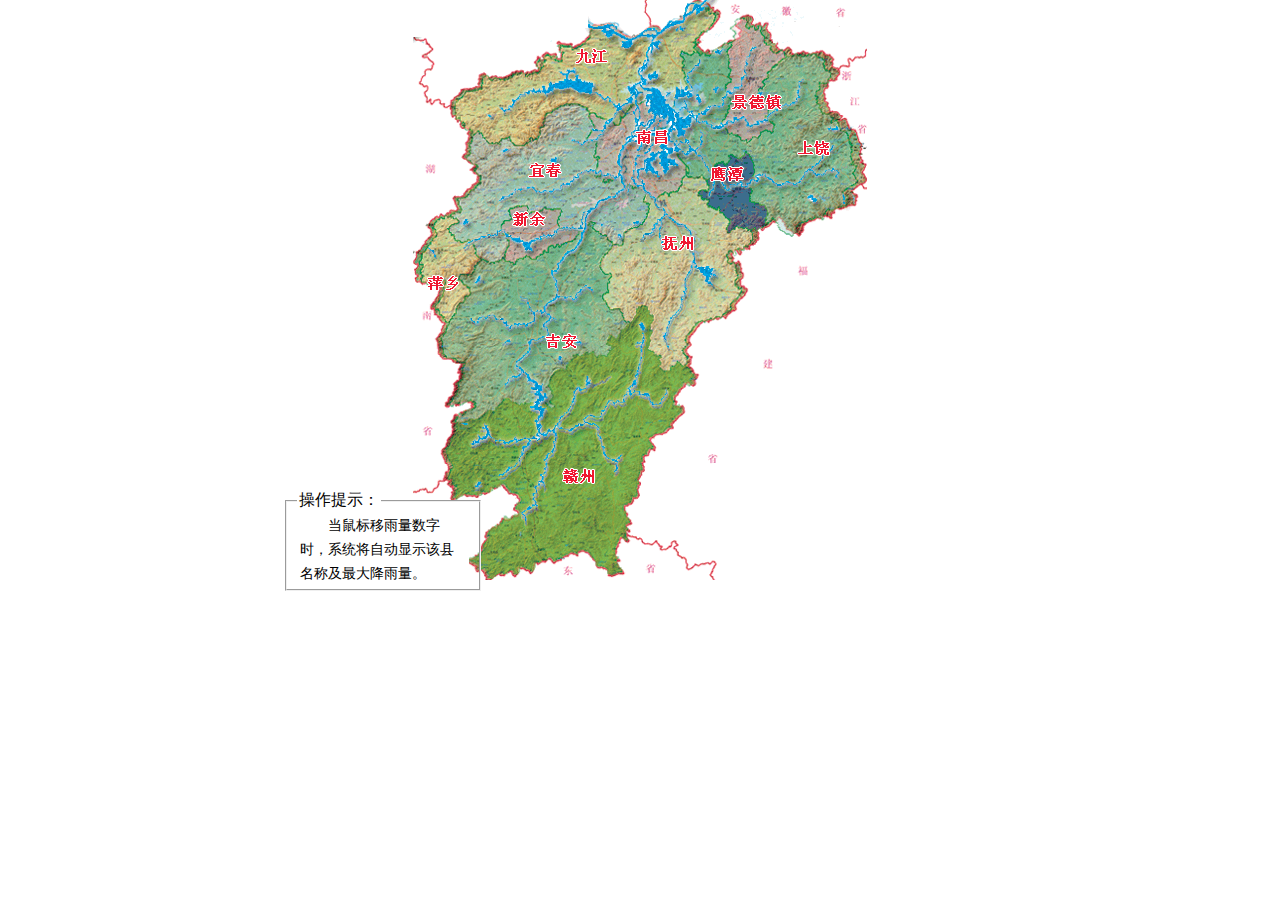
<file: src/main/webapp/PDAService/rain_map.html>
﻿<html>
<head>
    <meta http-equiv="Content-Type" content="text/html; charset=utf-8">
    <title>最新雨情示意图</title>
    <link href="styles/default/map.css" rel="stylesheet" type="text/css">
    <link href="styles/default/list.css" rel="stylesheet" type="text/css">
    <style>
        body{
            min-width: 920px;
            min-height: 768px;
            overflow: auto;
        }
    </style>
    <script type="text/javascript" src="scripts/template-native.js"></script>
    <script type="text/javascript" src="scripts/jquery.min.js"></script>
    <script type="text/javascript" src="scripts/rainPos.js"></script>
    <script type="text/javascript">
        var countRainList;
        var maxRainList;
        var cachedList;
        $(function () {
            ajaxHandler();
        })
        setInterval("ajaxHandler()", 300000);

        function ajaxHandler() {
            $('#tm').css('display', 'none');
            $('#warnDiv').css('display', 'none');
            $('#rainTable').css('display', 'none');
            $.ajax({
                type: "GET",
                url: "http://111.75.205.67:7080/syq/rain/rainquery",
                data: {hour: $("input:radio:checked").val()},
                success: function (response) {
                    if (response['status'] === 1) {
                        $('#tm').css('display', '');
                        $('#warnDiv').css('display', '');
                        $('#rainTable').css('display', 'table');

                        var data = response['data'];
                        $('#tm').text(data['queryTm'])
                        countRainList = data['countRainList'];
                        maxRainList = data['maxRainList'];
                        var html = template('map-point-template', {
                            list: countRainList
                        });
                        $('#warnDiv').html(html);

                        html = template('rain-table-template', {
                            maxRainList: maxRainList
                        });
                        $('#rainTable').html(html);

                        cachedList = new Array();
                        for (var i = 0; i < countRainList.length; i++) {
                            if (countRainList[i].maxrain > 0) {
                                cachedList[i] = new listObj(countRainList[i].addvcd, countRainList[i].cnnm, Math.round(countRainList[i].maxrain));
                            }
                        }
                        changePos();
                    }
                },
                error: function () {
                }

            });
        }

        function listObj(sStcdt, sStnm, sDyrn) {
            this.Stcdt = "S" + sStcdt;
            this.Stnm = sStnm;
            this.Dyrn = sDyrn;
        }

        //-----------------------------------------------------------
        //在记录集中查找记录,找到返回值>=0, 否则为-1
        //-----------------------------------------------------------
        function find(findStr) {
            var str = findStr;

            var found = false;
            for (var i = 0; i < cachedList.length; i++) {
                if (cachedList[i].Stcdt == str) {
                    found = true;
                    break;
                }

            }

            if (found) {
                return i;
            }
            else {
                return -1;
            }
        }

        //找到该站点的信息，改变菜单的内容
        function changeMenuContent(sId) {
            //根据area的ID找到该站点的信息
            var iRet = find(sId);
            if (iRet >= 0) {
                var tmpstr = sId.replace("S", "i");
                tempstcd = tmpstr;
                tempsrc = document.getElementById(tmpstr).src;
                document.getElementById(tmpstr).src = 'styles/default/images/map/green.gif'
                //改变菜单的内容
                window.stnm.innerText = cachedList[iRet].Stnm + ' ' + cachedList[iRet].Dyrn + ' 毫米';

                //显示菜单
                var iY = window.event.pageY;
                if (window.event.pageY + 90 > document.body.offsetHeight - 20)
                    iY = iY - 60;
                else
                    iY = iY + 20;
                var iX = window.event.pageX - 72;
                $('#mesgMenu').css('left', iX);
                $('#mesgMenu').css('top', iY);
                $('#mesgMenu').css('zIndex', '10');
                $('#mesgMenu').css('display', '');
                $('#mesgMenu').focus();
            }
            else {
                window.alert("没有找到该站点的信息!");
            }
        }

        function makeMenuHidden() {
            $('#'+tempstcd).attr('src', tempsrc);
            $('#mesgMenu').blur();
            $('#mesgMenu').css('display', 'none');
        }

        function changePos() {
            $('#mapTitle').css('left', document.body.offsetWidth / 2 - 250);
            $('#queryToolbar').css('left', document.body.offsetWidth / 2 + 120);
            $('#queryToolbar').css('display', '');
            $('#tuli').css('left', document.body.offsetWidth / 2 + 150);
            $('#tuli').css('display', '');
            $('#timeDiv').css('left', document.body.offsetWidth / 2 + 150);
            if (maxRainList.length > 0) {
                countyRainValue = maxRainList[0];//无雨则不显示雨量表
                if (countyRainValue.maxrain > 0) {
                    $('#timeDiv').css('display', '');
                }
            }
            for (var i = 0; i < countRainList.length; i++) {
                countyRainValue = countRainList[i];
                if (countyRainValue.maxrain > 0) {
                    try {
                        $('#W' + countyRainValue.addvcd).css('left', (document.body.offsetWidth - 396) / 2 - 50 + parseFloat(mlist[countyRainValue.addvcd].split(",")[0]));
                        $('#W' + countyRainValue.addvcd).css('top', parseFloat(mlist[countyRainValue.addvcd].split(",")[1]) - 4);
                        $('#W' + countyRainValue.addvcd).css('display', '');
                    } catch (e) {
                    }
                }
            }
            $('#construction').css('left', document.body.offsetWidth / 2 - 360);
            $('#construction').css('display', '');
        }
    </script>
</head>
<body style="MARGIN-TOP: 0px;MARGIN-LEFT: 0px;MARGIN-RIGHT: 0px; MARGIN-BOTTOM: 0px">
<center>
    <img border="0" height="580" id="mainMap" src="styles/default/images/map/rainMap.gif"
         useMap="dispRainMap.asp#SystemMap">
    <map NAME="SystemMap">
    </map>
</center>
<div id="warnDiv" style="position: absolute;width: 100%;height: 100%;top:0;">
    <script id="map-point-template" type="text/template">
        <%for(var i = 0; i < list.length; i++){
        var countyRainValue = list[i];
        var isAlarm = false;
        if(countyRainValue.maxrain > 0){%>

        <div onMouseOut="makeMenuHidden()" onMouseOver="changeMenuContent('S<%=countyRainValue.addvcd%>')"
             id=W<%=countyRainValue.addvcd%>
            style="Z-INDEX: 1;WIDTH: 8px; POSITION: absolute; HEIGHT: 8px;Cursor: hand; Display: none">

            <table cellSpacing=0 cellPadding=0 border=0>
                <tr align="left" width="40px">
                    <td width="32">
                        <img id='i<%=countyRainValue.addvcd%>' border="0"
                             src="styles/default/images/map/<%=countyRainValue.maxrain>50 ? 'alarm.gif':'normal.gif' %>">
                    </td>
                </tr>
                <tr align="left">
                    <td>
                        <table cellSpacing=0 cellPadding=0 border=0>
                            <tr align="center">
                                <td class="<%=countyRainValue.maxrain>50 ? 'bodyred' : 'bodymin'%>">
                                    <%=countyRainValue.maxrain%>
                                </td>
                            </tr>
                        </table>
                    </td>
                </tr>
            </table>
        </div>
        <% }}%>
    </script>
</div>
<div id="mesgMenu" style="position:absolute;display:none;width:140px;background-Color:menu; border:0;"
     onMouseOut="makeMenuHidden()" onMouseOver="makeMenuHidden()">
    <table cellSpacing=1 cellPadding=0 bgColor=#FDB771 border=0>
        <tr class="bodytd" bgcolor="#FFFFFF">
            <td width=140 height=24 id="stnm" align=center>
            </td>
        </tr>
    </table>
</div>

<div id="construction" style="position:absolute;left:283px;top:490px;width:200px;height:50px;border:0; font-size:16px ">
    <fieldset style='padding:0 10px;'>
        <legend>操作提示：</legend>
        <table bgcolor="#FFFFFF" height=50>
            <tr>
                <td class="construction">
                    　　当鼠标移雨量数字时，系统将自动显示该县名称及最大降雨量。
                </td>
            </tr>
        </table>
    </fieldset>
</div>

<div id="mapTitle" style="position:absolute;display:none;left:28px;top:2px;width:390px;border:0;">
    <table>
        <tr>
            <td width="380">
                <span style="font-size:24px;font-family: 黑体;">全省实时降雨量监测</span></td>
        </tr>
    </table>
</div>


<div id="timeDiv"
     style="position:absolute;display:none; LEFT: 600px; width:200px; TOP: 280px ;border:0; font-size:16px">
    <!--最大雨量列表-->
    <fieldset style='padding:0 10px;'>
        <legend>雨量前20位站点(毫米)</legend>
        <table width=180 border=0 class=list>
            <tr height=24 valign=middle>
                <td width=35% align=center class="listhead">站名</td>
                <td width=35% align=center class="listhead">所在县</td>
                <td width=30% align=center class="listhead">雨量</td>
            </tr>
        </table>

        <div style="float:left;clear:right;width:180px;height:140px;overflow:auto;">
            <table id="rainTable" width=100% border=0 cellspacing=0 class=list>
                <script id="rain-table-template" type="text/template">
                    <%for(var i = 0 ; i < maxRainList.length; i ++ ){
                    var countyRainValue = maxRainList[i];
                    if(countyRainValue.maxrain > 0){
                    %>
                    <tr>
                        <td color=#ffffff width=40% height=24><font
                                style="font-size: 12px; font-family: Arial;color:#222222;">
                            <%=countyRainValue.stnm%></font></td>
                        <td color=#ffffff align=center width=38><font
                                style="font-size: 12px; font-family: Arial;font-weight:bold;">
                            <%=countyRainValue.cnnm%></font></td>
                        <td color=#ffffff align=center>
                            <font style='font-size: 12px; font-family: Arial;'
                                  color="<%=countyRainValue.maxrain >= 50 ? 'red' : 'blue'%>"><%=countyRainValue.maxrain%></font>
                        </td>
                    </tr>
                    <%}}%>
                </script>
            </table>
        </div>
    </fieldset>
</div>
<div id="tuli" style="position:absolute;display:none;left:580px;top:470px;width:200px;border:0 ">
    <table>
        <td valign="middle">
            <img src="styles/default/images/map/raintuli.gif">
        </td>
    </table>
</div>
<div id="queryToolbar" style="position:absolute;display:none;left:28px;top:206px;width:240px;border:0;">
    <table cellpadding="0" cellspacing="0" width="100%" align="center" border="0">
        <form name="form1" action="rainMap.jsp" method="post">
            <tr>
                <td align="center">
                    <table width="265">
                        <tr class='bodymin'>
                            <td align="center">
                                <label for="rdo_1" style="cursor:hand"><input type="radio" name="hour" value="6"
                                                                              id="rdo_1"
                                                                              onclick='ajaxHandler()'>6</label>
                                <label for="rdo_2" style="cursor:hand"><input type="radio" name="hour" value="12"
                                                                              id="rdo_2"
                                                                              onclick='ajaxHandler()'>12</label>
                            </td>
                        </tr>
                        <tr class='bodymin'>
                            <td align="center">最近
                                <label for="rdo_3" style="cursor:hand"><input type="radio" name="hour" value="24"
                                                                              id="rdo_3" checked
                                                                              onclick='ajaxHandler()'><font color='red'>24</font></label>
                                <label for="rdo_4" style="cursor:hand"><input type="radio" name="hour" value="48"
                                                                              id="rdo_4"
                                                                              onclick='ajaxHandler()'>48</label>
                                小时降雨
                            </td>
                        </tr>
                    </table>
        </form>
    </table>
    <span id="tm" style="font-size:16px; left: 20px;position: relative"></span>
</div>
</body>
</html>
</file>
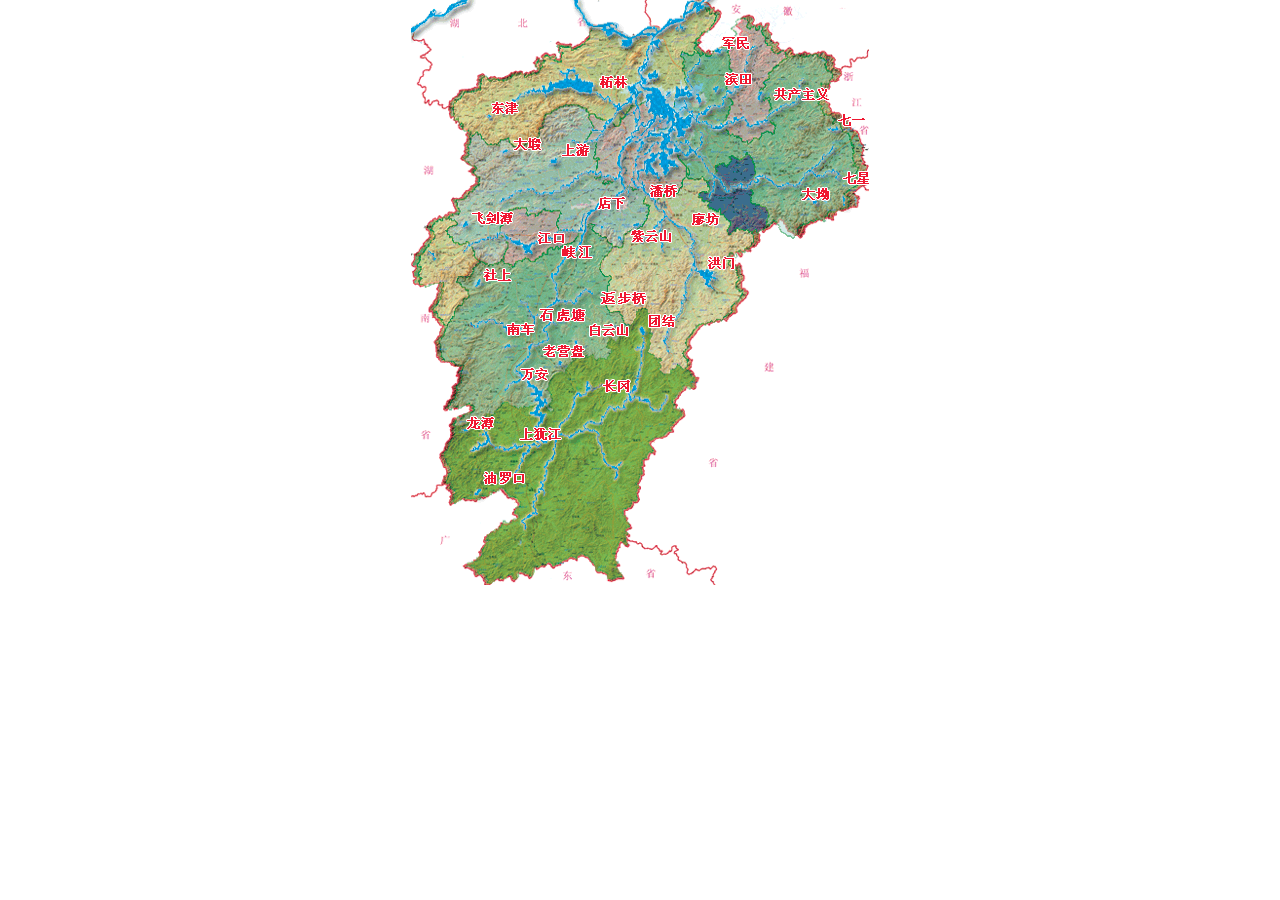
<file: src/main/webapp/PDAService/reservoir_map.html>
﻿<html>
<head>
<meta http-equiv="Content-Type" content="text/html; charset=utf-8">
<link href="styles/default/list.css" rel="stylesheet" type="text/css">
<title>最新水库水情示意图</title>
<style>
	body{background-color:#FFFFFF;margin-top: 0px;margin-left: 0px;margin-right: 0px; margin-bottom: 0px; min-width: 920px;min-height: 768px;overflow: auto;}
	TD{font-size: 14px;}
	TR.headtd{font-size: 14px; color: #ffffff;}
	TR.bodytd{font-size: 14px; color: #000000; font-weight: bold;}
	TD.warn{font-family: "Fixedsys"; font-size: 14px; color: #ff0000;}
	div.warn{font-family: "Fixedsys"; font-size: 14px; color: #ff0000;}
	TD.bodyblack{font-size: 14px; color: #000000; font-weight: bold;}
	TD.bodyhui{font-size: 14px; color: #333333; font-weight: bold;}
	TD.normal{font-family: "Fixedsys"; font-size: 14px; color: #222222;}
	div.normal{font-family: "Fixedsys"; font-size: 14px; color: #222222;}
	.suoming{line-height:24px; font-size: 14px; color: #000000;}
</style>
<script language="javascript" src="scripts/reservoirPos.js"></script>
<script src="scripts/jquery.min.js"></script>
<script src="scripts/template-native.js"></script>
<script language="javascript">

    var dataResult = null;
    var cachedList = null;
    var tempsrc="";//保存样式
    var tempstcd="";//保存站号

	$(function(){
        ajaxHandler();
        setInterval("ajaxHandler()",300000);
	})

    function ajaxHandler() {
        $.ajax({
            type: "GET",
            url: "http://111.75.205.67:7080/syq/reservoirmap/reservoirMapHandler",
            success: function (response) {
                if (response['status'] === 1) {
                    var data = response['data'];
                    dataResult = data;
                    //解析数据结构并生成相应的页面元素
                    parseHtmlModel(data);
                    changePos();
                }
            },
            error: function () {
            }

        });
    }

    function parseHtmlModel(data) {
        //绘制监测点
        var rows = data['rows'], upCodes = data['upCodes'];
        if (rows && rows.length > 0) {
            cachedList = new Array();

            for (var i = 0; i < rows.length; i++) {
                var row = rows[i];
                //cachedList[i] = new listObj(row['stcd'], row['stnm'], row['tm'], row['rz'], row['inq']+ '/'+ row['otq'], row['fsltdz'], row['rwptn']);
cachedList[i] = new listObj(row['stcd'], row['stnm'], row['tm'], row['rz'], row['inq']+'/'+row['otq'], row['fsltdz'] == null ? '' : row['fsltdz'], row['rwptn'] == null ?  '' :row['rwptn'] );

                var htmlElement = '';
                if (upCodes.indexOf(row['stcd']) === -1) {
                    htmlElement = ' <!-- 右下显示 -->\n' +
                        '                <DIV onMouseOut="makeMenuHidden()" onMouseOver="changeMenuContent(\'S' + row['stcd'] + '\')"\n' +
                        '            id=\'W' + row['stcd'] + '\' style=" POSITION: absolute; Z-INDEX: 1; WIDTH: 8;HEIGHT: 8; CURSOR:hand; DISPLAY:none">\n' +
                        '                <TABLE cellSpacing=0 cellPadding=0 border=0>\n' +
                        '                <tr align="left">\n' +
                        '                <td><img width="10" id=\'i' + row['stcd'] + '\' border="0" src="styles/default/images/map/' + row['img'] + '"></td>\n' +
                        '                </tr>\n' +
                        '                <tr align="left">\n' +
                        '                <td >\n' +
                        '                <TABLE cellSpacing=0 cellPadding=0 border=0 >\n' +
                        '                <tr align="center">\n' +
                        '                <td class="' + row['style'] + '">\n' +
                        '                ' + row['rz'] + '\n' +
                        '                </td>\n' +
                        '                </tr>\n' +
                        '                </TABLE>\n' +
                        '                </td></tr>\n' +
                        '            </TABLE>\n' +
                        '            </DIV>';
                } else if (upCodes.indexOf(row['stcd']) !== -1) {
                    htmlElement = '               <!-- 左上显示 -->\n' +
                        '                <DIV onMouseOut="makeMenuHidden()" onMouseOver="changeMenuContent(\'S' + row['stcd'] + '\')"\n' +
                        '            id=\'W' + row['stcd'] + '\' style=" POSITION: absolute; Z-INDEX: 1; WIDTH: 8; HEIGHT: 8; CURSOR:hand; DISPLAY:none">\n' +
                        '                <DIV style="position:absolute;text-align:right;" class="' + row['style'] + '">\n' +
                        '                <fmt:formatNumber value="' + row['rz'] + '" minFractionDigits="2" maxFractionDigits="2"/>\n' +
                        '                </DIV>\n' +
                        '                <TABLE cellSpacing=0 cellPadding=0 border=0 width=\'40\' height=\'28\'>\n' +
                        '                <tr align="right" valign="bottom">\n' +
                        '                <td><img width="10" id=\'i' + row['stcd'] + '\' border="0" src="styles/default/images/map/' + row['img'] + '"></td>\n' +
                        '                </tr>\n' +
                        '                </TABLE>\n' +
                        '                </DIV>';
                }
                $('body').append(htmlElement);
            }
        }

        <!--水库水情概述-->
        var summarize = data['summarize'], overTopFLZSize = data['overTopFLZSize'], overTopFLZ = data['overTopFLZ'];
        var hdgsContentTemplate = template('skgs-content-template', {
            overTopFLZSize: overTopFLZSize,
            overTopFLZ: overTopFLZ
        });
        $('#skgs').html(hdgsContentTemplate);
        $('#summarize').html(summarize);
    }

    function changePos() {
            document.getElementById('construction').style.left = document.body.offsetWidth / 2 - 340;
            document.getElementById('construction').style.display = "";
            document.getElementById('tuli').style.left = document.body.offsetWidth / 2 + 60;
            document.getElementById('tuli').style.display = "";
            document.getElementById('skgs').style.left = document.body.offsetWidth / 2 - 430;
            document.getElementById('skgs').style.display = "";

            if (dataResult && dataResult['rows'] && dataResult['rows'].length > 0) {
                for (var i = 0; i < dataResult['rows'].length; i++) {
                    var row = dataResult['rows'][i];
                    try {
                        var stcdDom = document.getElementById('W' + row['stcd']);
                        if (stcdDom) {
                            stcdDom.style.left = (document.body.offsetWidth - 459) / 2  + parseFloat(mlist[row['stcd']].split(",")[0]);
                            stcdDom.style.top = parseFloat(mlist[row['stcd']].split(",")[1]) - 5;
                            stcdDom.style.display = '';
                        }
                    } catch (e) {
                    }
                }
            }
    }
	function listObj(sStcdt,sStnm,sYmdhm, sZ, sQ, sW, sS){
		this.Stcdt = "S" + sStcdt;//站号
		this.Stnm  = sStnm;//站名
		this.Ymdhm = sYmdhm;//时间
		this.Z     = sZ;//水位
		this.Q     = sQ;//流量(入库流量/出库流量)
		this.W     = sW;//警戒水位(汛限水位)
		this.S     = sS;//水势
	}

	//-----------------------------------------------------------
	//在记录集中查找记录,找到返回值>=0, 否则为-1
	//-----------------------------------------------------------		
	function find(findStr){		
		var str = findStr;
		var found=false;
		for (var i = 0; i < cachedList.length; i++) {
			if (cachedList[i].Stcdt==str ){
				found=true;
				break;
			}			
		}
		if (found){
			return i;
		}
		else{
			return -1;
		}
	}
	
	//找到该站点的信息，改变菜单的内容
	function changeMenuContent(sId){
		//根据area的ID找到该站点的信息
		var iRet = find(sId);
		if (iRet >= 0 ){
			tmpstr = sId.replace("S","i");
			tempstcd = tmpstr;
			tempsrc=document.getElementById(tmpstr).src;
			document.getElementById(tmpstr).src='styles/default/images/map/green.gif'
			//改变菜单的内容
			document.getElementById("stnm").innerText  = cachedList[iRet].Stnm;
			document.getElementById("ymdhm").innerText = cachedList[iRet].Ymdhm;
			document.getElementById("z").innerText = cachedList[iRet].Z;
			document.getElementById("q").innerText = cachedList[iRet].Q;
			document.getElementById("w").innerText = cachedList[iRet].W;
			document.getElementById("s").innerText = cachedList[iRet].S;
			//以菜单形式显示该站的信息
			displayMenu();
		}
		else{
			window.alert("没有找到该站点的信息!"); 
		}
	}
	
	//显示菜单
	function displayMenu(){
	   var iY = window.event.y;
	   if ( window.event.y + document.body.scrollTop + 52 + 40 > document.body.offsetHeight - 200  ){
			iY = iY + document.body.scrollTop - 100;
		}else{
			iY = iY + 20;
		}
	   var iX = document.body.offsetWidth/2 - 240;
	   $('#mesgMenu').css('left',iX);
	   $('#mesgMenu').css('top',iY);
       $('#mesgMenu').css('zIndex',100);
       $('#mesgMenu').css('display', "");
	}

	function makeMenuHidden() {
        $('#'+tempstcd).attr('src',tempsrc);
        $('#mesgMenu').css('display','none');
	}
	</script>
</head>
<body>
<center>
<img border="0" id="mainMap" src="styles/default/images/map/reservoirMap.gif" useMap="#SystemMap">
  <map name="SystemMap">
  </map>
</center>
<div class="space"></div>
<div id="mesgMenu" style="position:absolute;display:none;z-index:100;width:495px;background-Color:menu; "
	onMouseOut="makeMenuHidden()" onMouseOver="makeMenuHidden()">
<TABLE cellSpacing=0 cellPadding=0 bgColor=#ffffcc border=0>
  <TBODY>
  <TR bgColor=#003333>
    <TD width=73 height=28 align=center id = "td_stnm">
      <span align=center><FONT color=#ffffff>库名</FONT></span>
      </TD>
    <TD width=130 align=center id = "td_ymdhm">
      <span><FONT color=#ffffff>时间</FONT></span>
      </TD>
    <TD width=62 align=center id = "td_z">
      <span><FONT color=#ffffff>库内水位</FONT></span>
      </TD>
      <TD width=80 align=center id = "td_w">
      <span><FONT color=#ffffff>汛限水位</FONT></span>
      </TD>
	 <TD width=100 align=center id = "td_q">
      <span><FONT color=#ffffff>入库/出库流量</FONT></span>
      </TD>
      <TD width=80 align=center id = "td_s">
      <span><FONT color=#ffffff>水势</FONT></span>
      </TD>
</TR>
  <TR>
    <TD height=24 id="stnm" align=center class="bodyblack">
    </TD>
    <TD bgColor=#ffffe8 height=24 id="ymdhm" align=center class="bodyhui">
    </TD>
    <TD bgColor=#ffffe8 height=24 id="z" align=center class="bodyblack">
    </TD>
    <TD bgColor=#ffffe8 height=24 id="w" align=center class="bodyblack">
    </TD>
    <TD bgColor=#ffffe8 height=24 id="q" align=center class="bodyblack">
    </TD>
    <TD bgColor=#ffffe8 height=24 id="s" align=center class="bodyblack">
    </TD>
</TR></TBODY></TABLE>
</div>

<div id="construction" style="position:absolute;display:none;left:520px;top:475px;width:175px;border:1px;font-size:16px">
  <table>
    <tr><td class="suoming"><span style="color: #30899F; font-weight:bold;">操作提示：</span><br>
    　　当鼠标移至水库站或水位数据时，系统自动显示该水库的水位、汛限水位、入库/出库流量、水势信息。
    
    </td></tr>
 </table>
</div>

<div id="skgs" style="position:absolute;z-index:10;left:520px;top:10px;width:240px;border:1px;font-size:16px">
<!--水库水情概述-->
	<script id="skgs-content-template" type="text/html">
<fieldset style='padding:10px 10px;'>
<legend>　全省重点水库水情概述</legend>
　<span id="summarize"></span><br>
	<%if (overTopFLZSize > 0){%>
		<table cellpadding="0" cellspacing="1" align="center" class="main" width="210">
		<tr><th>水库</th><th>比汛限水位</th><th>前汛</th><th>后汛</th></tr>
		<%for(var i = 0; i < overTopFLZ.length; i++){
			var row = overTopFLZ[i];
		%>
		<tr align="left" class='default' onfocusin="this.className='selected'" onfocusout="this.className='default'">
		<td><%=row.stnm%></td><td><%=row.cfsltdz%></td><td><%=row.ffsltdz%></td><td><%=row.bfsltdz%></td>
        </tr>
        <%}%>
		</table>
    <%}%>
</fieldset>
</script>
</div>

<div id="tuli" style="position:absolute;display:none;left:540px;top:480px;width:240px;border:1px">
  <img src="styles/default/images/map/reservoirtuli.gif">
  <table>
    <td align="center" valign="middle">&nbsp;
    </td>
 </table>
</div>

<div class="space"></div>
</body>
</html>
</file>
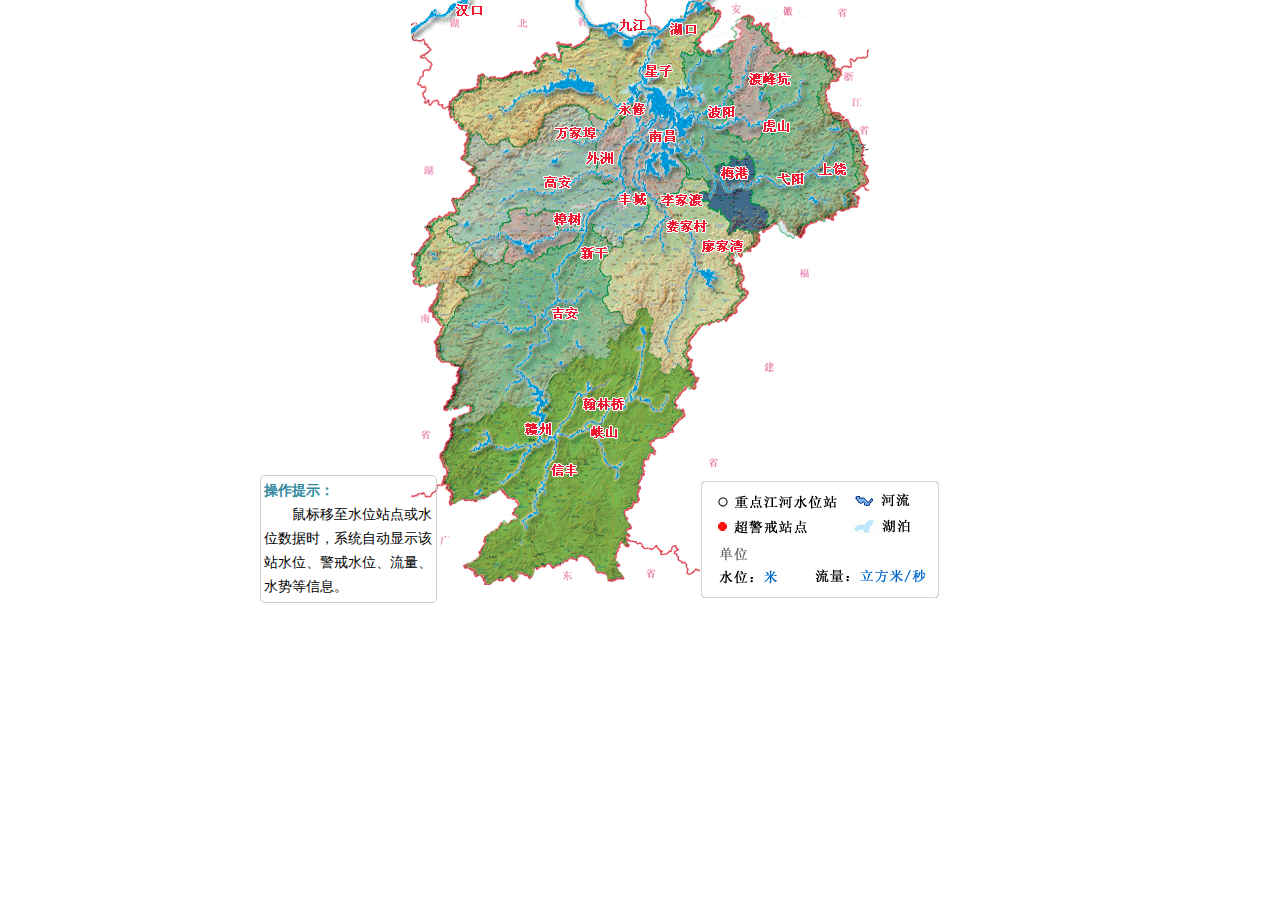
<file: src/main/webapp/PDAService/river_map.html>
<html>
<head>
    <meta http-equiv="Content-Type" content="text/html; charset=utf-8">
    <title>最新河道水情示意图</title>
    <link href="styles/default/list.css" rel="stylesheet" type="text/css">
    <style>
        body {
            background-color: #FFFFFF;
            margin-top: 0px;
            margin-left: 0px;
            margin-right: 0px;
            margin-bottom: 0px;
            min-width: 920px;
            min-height: 768px;
            overflow: auto;
        }

        TD {
            font-size: 14px;
        }

        TR.headtd {
            font-size: 14px;
            color: #ffffff;
        }

        TR.bodytd {
            font-size: 14px;
            color: #000000;
            font-weight: bold;
        }

        TD.warn {
            font-family: "Fixedsys";
            font-size: 14px;
            color: #ff0000;
        }

        div.warn {
            font-family: "Fixedsys";
            font-size: 14px;
            color: #ff0000;
        }

        TD.bodyblack {
            font-size: 14px;
            color: #000000;
            font-weight: bold;
        }

        TD.bodyhui {
            font-size: 14px;
            color: #333333;
            font-weight: bold;
        }

        TD.normal {
            font-family: "Fixedsys";
            font-size: 14px;
            color: #222222;
        }

        div.normal {
            font-family: "Fixedsys";
            font-size: 14px;
            color: #222222;
        }

        .suoming {
            line-height: 24px;
            font-size: 14px;
            color: #000000;
        }
    </style>
    <script src="scripts/jquery.min.js"></script>
    <script src="scripts/template-native.js"></script>
    <script type="text/javascript">
        var dataResult = null;
        var cachedList = null;
        $(function () {
            ajaxHandler();
            setInterval( "ajaxHandler()", 300000);
        })

        function ajaxHandler() {
            $.ajax({
                type: "GET",
                url: "http://111.75.205.67:7080/syq/rivermap/riverMapHandler",
                success: function (response) {
                    if (response['status'] === 1) {
                        var data = response['data'];
                        dataResult = data;
                        //解析数据结构并生成相应的页面元素
                        parseHtmlModel(data);
                        changePos();
                    }
                },
                error: function () {
                }

            });
        }

        function parseHtmlModel(data) {
            //绘制监测点
            var rows = data['rows'], upCodes = data['upCodes'];
            if (upCodes && rows && rows.length > 0) {
                cachedList = new Array();

                for (var i = 0; i < rows.length; i++) {
                    var row = rows[i];
                    cachedList[i] = new listObj(row['stcd'], row['stnm'], row['tm'], row['z'], row['q'], row['wrz'], row['obhtz'], row['wptn']);

                    var htmlElement = '';
                    if (upCodes.indexOf(row['stcd']) === -1) {
                        htmlElement = ' <!-- 右下显示 -->\n' +
                            '                <DIV onMouseOut="makeMenuHidden()" onMouseOver="changeMenuContent(\'S' + row['stcd'] + '\')"\n' +
                            '            id=\'W' + row['stcd'] + '\' style=" POSITION: absolute; Z-INDEX: 1; WIDTH: 8;HEIGHT: 8; CURSOR:hand; DISPLAY:none">\n' +
                            '                <TABLE cellSpacing=0 cellPadding=0 border=0>\n' +
                            '                <tr align="left">\n' +
                            '                <td><img width="10" id=\'i' + row['stcd'] + '\' border="0" src="styles/default/images/map/' + row['img'] + '"></td>\n' +
                            '                </tr>\n' +
                            '                <tr align="left">\n' +
                            '                <td >\n' +
                            '                <TABLE cellSpacing=0 cellPadding=0 border=0 >\n' +
                            '                <tr align="center">\n' +
                            '                <td class="' + row['style'] + '">\n' +
                            '                ' + row['z'] + '\n' +
                            '                </td>\n' +
                            '                </tr>\n' +
                            '                </TABLE>\n' +
                            '                </td></tr>\n' +
                            '            </TABLE>\n' +
                            '            </DIV>';
                    } else if (upCodes.indexOf(row['stcd']) !== -1) {
                        htmlElement = '               <!-- 左上显示 -->\n' +
                            '                <DIV onMouseOut="makeMenuHidden()" onMouseOver="changeMenuContent(\'S' + row['stcd'] + '\')"\n' +
                            '            id=\'W' + row['stcd'] + '\' style=" POSITION: absolute; Z-INDEX: 1; WIDTH: 8; HEIGHT: 8; CURSOR:hand; DISPLAY:none">\n' +
                            '                <DIV style="position:absolute;text-align:right;" class="' + row['style'] + '">\n' +
                                              row['z'] +
                            '                </DIV>\n' +
                            '                <TABLE cellSpacing=0 cellPadding=0 border=0 width=\'40\' height=\'28\'>\n' +
                            '                <tr align="right" valign="bottom">\n' +
                            '                <td><img width="10" id=\'i' + row['stcd'] + '\' border="0" src="styles/default/images/map/' + row['img'] + '"></td>\n' +
                            '                </tr>\n' +
                            '                </TABLE>\n' +
                            '                </DIV>';
                    }


                    $('body').append(htmlElement);
                }
            }

            <!--河道水情概述-->
            var summarize = data['summarize'], overTopWrzSize = data['overTopWrzSize'], overTopWrz = data['overTopWrz'];
            var hdgsContentTemplate = template('hdgs-content-template', {
                overTopWrzSize: overTopWrzSize,
                overTopWrz: overTopWrz
            });
            $("#hdgs").html(hdgsContentTemplate);
            $("#summarize").html(summarize);
        }

        function changePos() {
                document.getElementById('construction').style.left = document.body.offsetWidth / 2 - 380;
                document.getElementById('construction').style.display = "";
                document.getElementById('tuli').style.left = document.body.offsetWidth / 2 + 60;
                document.getElementById('tuli').style.display = "";
                document.getElementById('hdgs').style.left = document.body.offsetWidth / 2 - 440;
                document.getElementById('hdgs').style.display = "";

                if (dataResult && dataResult['rows'] && dataResult['rows'].length > 0) {
                    for (var i = 0; i < dataResult['rows'].length; i++) {
                        var row = dataResult['rows'][i];
                        try {
                            var stcdDom = document.getElementById('W' + row['stcd']);
                            if (stcdDom) {
                                stcdDom.style.left = (document.body.offsetWidth - 394) / 2 - 40 + parseFloat(mlist[row['stcd']].split(",")[0]);
                                stcdDom.style.top = parseFloat(mlist[row['stcd']].split(",")[1]) - 5;
                                stcdDom.style.display = '';
                            }
                        } catch (e) {
                            //alert(""+e.message);
                        }
                    }
                }
        }

        setInterval('changePos()', 100);
    </script>
    <script language="javascript" src="scripts/riverwayPos.js"></script>
    <script language="javascript">
        var oSource;
        var tempsrc = "";//保存样式
        var tempstcd = "";//保存站号

        function isIE() { //ie?
            if (window.navigator.userAgent.toLowerCase().indexOf("msie") >= 1)
                return true;
            else
                return false;
        }

        if (!isIE()) { //firefox innerText define
            HTMLElement.prototype.__defineGetter__("innerText",
                function () {
                    return this.textContent.replace(/(^\s*)|(\s*$)/g, "");
                }
            );
            HTMLElement.prototype.__defineSetter__("innerText",
                function (sText) {
                    this.textContent = sText;
                }
            );
        }

        function listObj(sStcdt, sStnm, sYmdhm, sZ, sQ, sW, sH, sS) {
            this.Stcdt = "S" + sStcdt;//站号
            this.Stnm = sStnm;//站名
            this.Ymdhm = sYmdhm;//时间
            this.Z = sZ;//当前水位
            this.Q = sQ;//流量
            this.W = sW;//警戒水位
            this.H = sH;//历史最高水位
            this.S = sS;//水势
        }

        //-----------------------------------------------------------
        //在记录集中查找记录,找到返回值>=0, 否则为-1
        //-----------------------------------------------------------
        function find(findStr) {
            var str = findStr;

            var found = false;
            for (var i = 0; i < cachedList.length; i++) {
                if (cachedList[i].Stcdt == str) {
                    found = true;
                    break;
                }

            }

            if (found) {
                return i;
            } else {
                return -1;
            }
        }

        function dispRsvrInfo() {

            oSource = window.event.srcElement;
            //window.alert (oSource.coords);
            //如果当前窗口的激活元素为area
            if (oSource.tagName == "AREA") {
                var sId;
                sId = oSource.id;

                //找到该站点的信息，改变菜单的内容
                changeMenuContent(sId);

            }

            //window.event.returnValue = false;

        }

        //找到该站点的信息，改变菜单的内容
        function changeMenuContent(sId) {
            //根据area的ID找到该站点的信息
            var iRet;  //查询站点结果
            iRet = -1;

            iRet = find(sId);
            //window.alert(iRet);

            if (iRet >= 0) {
                tmpstr = sId.replace("S", "i");
                tempstcd = tmpstr;
                tempsrc = document.getElementById(tmpstr).src;
                document.getElementById(tmpstr).src = 'styles/default/images/map/green.gif';
                //改变菜单的内容
                document.getElementById("stnm").innerText = cachedList[iRet].Stnm;
                document.getElementById("ymdhm").innerText = cachedList[iRet].Ymdhm;
                document.getElementById("z").innerText = cachedList[iRet].Z;
                document.getElementById("q").innerText = cachedList[iRet].Q;
                document.getElementById("w").innerText = cachedList[iRet].W;
                document.getElementById("h").innerText = cachedList[iRet].H;
                document.getElementById("s").innerText = cachedList[iRet].S = cachedList[iRet].S == null ? "" : cachedList[iRet].S;
                //以菜单形式显示该站的信息
                displayMenu();
            } else {
                window.alert("没有找到该站点的信息!");
            }
        }

        //显示菜单
        function displayMenu() {
            iY = window.event.y;
            if (window.event.y + document.body.scrollTop + 52 + 40 > document.body.offsetHeight - 200) {
                iY = iY + document.body.scrollTop - 100;
            } else {
                iY = iY + 20;
            }
            //window.status = ' Y=' + iY + ' body height:' + document.body.offsetHeight + ' body width:' + document.body.offsetWidth + ' window.event.x:='+window.event.x+ ' window.event.y:='+window.event.y + ' document.body.scrollTop='+document.body.scrollTop;
            iX = document.body.offsetWidth / 2 - 260;
            document.getElementById('mesgMenu').style.left = iX;
            document.getElementById('mesgMenu').style.top = iY;
            document.getElementById('mesgMenu').style.zIndex = "100";
            document.getElementById('mesgMenu').style.display = "";
        }

        function makeMenuHidden() {
            document.getElementById(tempstcd).src = tempsrc;
            document.getElementById('mesgMenu').style.display = 'none';
        }
    </script>
</head>
<body>
<center>
    <img border="0" id="mainMap" src="styles/default/images/map/riverMap.gif" useMap="#SystemMap">
    <map name="SystemMap">
    </map>
</center>

<div class="space"></div>

<div id="mesgMenu" style="position:absolute;display:none;z-index:100;width:520px;background-Color:menu; border: 0"
     onMouseOut="makeMenuHidden()" onMouseOver="makeMenuHidden()">

    <TABLE cellSpacing=0 cellPadding=0 bgColor=#ffffcc border=0>
        <TBODY>
        <TR bgColor=#003333>
            <TD width=75 height=28 align=center id="td_stnm">
                <span align=center><FONT color=#ffffff>站名</FONT></span>
            </TD>
            <TD width=140 align=center id="td_ymdhm">
                <span><FONT color=#ffffff>时间</FONT></span>
            </TD>
            <TD width=60 align=center id="td_z">
                <span><FONT color=#ffffff>水位</FONT></span>
            </TD>
            <TD width=75 align=center id="td_w">
                <span><FONT color=#ffffff>警戒水位</FONT></span>
            </TD>
            <TD width=75 align=center id="td_h">
                <span><FONT color=#ffffff>历史最高</FONT></span>
            </TD>
            <TD width=60 align=center id="td_q">
                <span><FONT color=#ffffff>流量</FONT></span>
            </TD>
            <TD width=40 align=center id="td_s">
                <span><FONT color=#ffffff>水势</FONT></span>
            </TD>

        </TR>
        <TR>
            <TD height=24 id="stnm" align=center class="bodyblack">
            </TD>
            <TD bgColor=#ffffe8 height=24 id="ymdhm" align=center class="bodyhui">
            </TD>
            <TD bgColor=#ffffe8 height=24 id="z" align=center class="bodyblack">
            </TD>
            <TD bgColor=#ffffe8 height=24 id="w" align=center class="bodyblack">
            </TD>
            <TD bgColor=#ffffe8 height=24 id="h" align=center class="bodyblack">
            </TD>
            <TD bgColor=#ffffe8 height=24 id="q" align=center class="bodyblack">
            </TD>
            <TD bgColor=#ffffe8 height=24 id="s" align=center class="bodyblack">
            </TD>
        </TR>
        </TBODY>
    </TABLE>
</div>

<div id="construction"
     style="position:absolute;display:none;left:120px;top:475px;width:175px;border: 1px solid #ccc;border-radius:5px; ">
    <table>
        <tr>
            <td class="suoming"><span style="color: #30899F; font-weight:bold;">操作提示：</span><br>
                　　鼠标移至水位站点或水位数据时，系统自动显示该站水位、警戒水位、流量、水势等信息。

            </td>
        </tr>
    </table>
</div>

<div id="hdgs" style="position:absolute;display:none;z-index:10;left:540px;top:10px;width:242px;font-size:16px;">
    <script id="hdgs-content-template" type="text/html">
        <!--河道水情概述-->
        <fieldset style='padding:10px 10px;border: 1px solid #ccc;border-radius:5px;'>
            <legend style="text-align: center;font-weight: bold">全省江河水情概述</legend>
            <span id="summarize"></span><br>
            <%if (overTopWrzSize>0) {%>
            <table cellpadding="0" cellspacing="1" align="center" class="main" width="210">
                <tr>
                    <th>站名</th>
                    <th>当前水位</th>
                    <th>超警戒水位</th>
                    <th>警戒水位</th>
                </tr>
                <% for(var i=0;i< overTopWrz.length;i++) {%>
                <tr align="left" class='default' onfocusin="this.className='selected'"
                    onfocusout="this.className='default'">
                    <td><%=overTopWrz[i].stnm%></td>
                    <td><%=overTopWrz[i].z%></td>
                    <td><%=overTopWrz[i].cwrz%></td>
                    <td><%=overTopWrz[i].wrz%></td>
                </tr>
                <%}%>
            </table>
            <%}%>
        </fieldset>
    </script>
</div>

<div id="tuli" style="position:absolute;display:none;left:540px;top:480px;width:240px;border:1 ">
    <img src="styles/default/images/map/rivertuli.gif">
    <table>
        <td align="center" valign="middle">&nbsp;
        </td>
    </table>
</div>

<div class="space"></div>
</body>
</html>
</file>
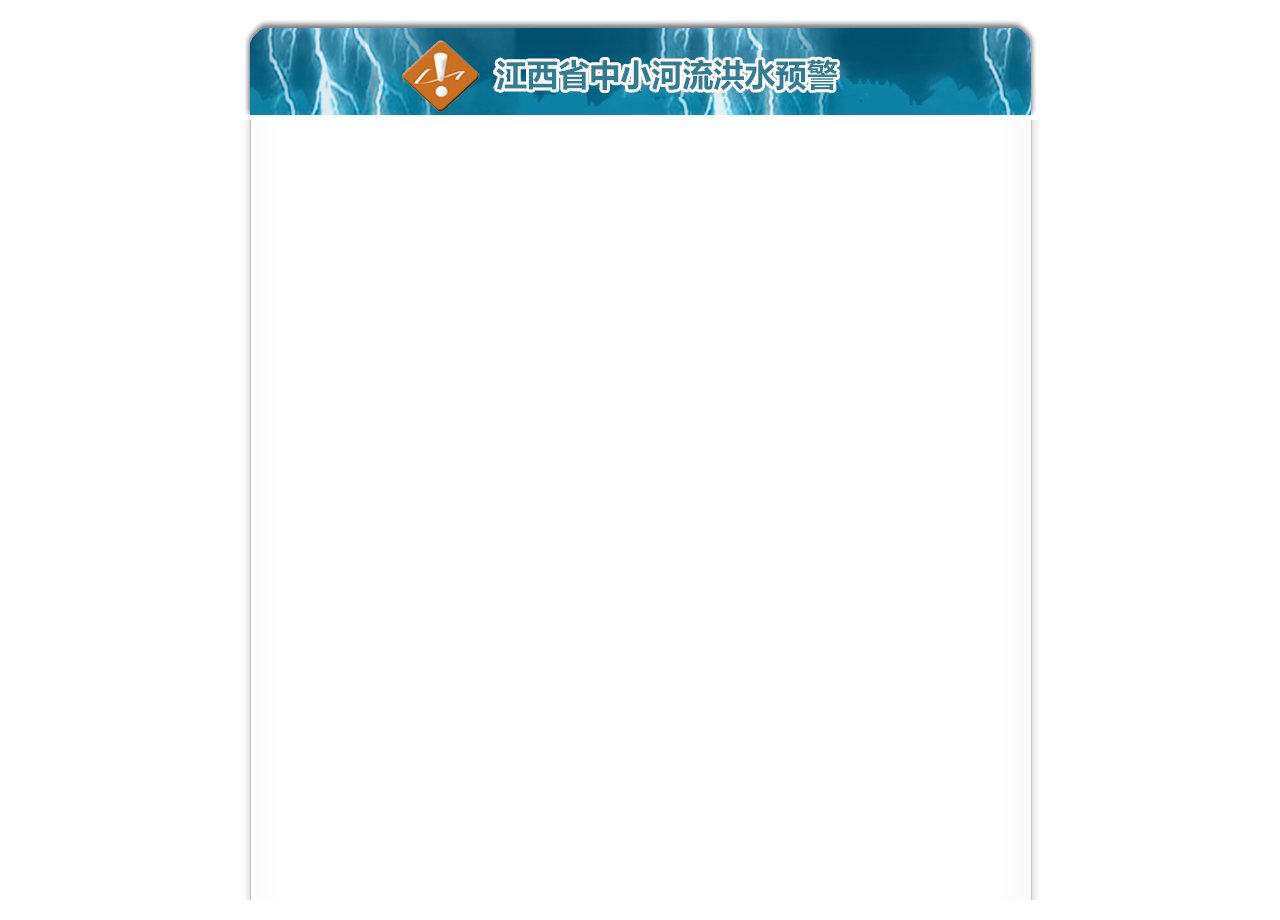
<file: src/main/webapp/PDAService/rmtesRain.html>
<!DOCTYPE HTML PUBLIC "-//W3C//DTD HTML 4.01//EN" "http://www.w3.org/TR/html4/strict.dtd">
﻿
<html xmlns="http://www.w3.org/1999/xhtml" xml:lang="en" lang="en">
<head>
    <meta http-equiv="Content-Type" content="text/html; charset=utf-8">
    <meta http-equiv="refresh" content="300">
    <link rel="stylesheet" href="images/SimpleBlog.css" type="text/css">
    <link rel="stylesheet" href="images/table.css" type="text/css">
    <script type="text/javascript" src="scripts/jquery.min.js"></script>
    <title>江西省中小河流洪水预警</title>
    <style type="text/css">
        html,body
        {
            height: 100%;
            margin: 0;
            overflow-y: hidden;
        }
    </style>
    <script type="text/javascript">
        $(function () {
            ajaxHandler();
        })
        setInterval("ajaxHandler()", 300000);

        function ajaxHandler() {
            $.ajax({
                type: "GET",
                url: "http://111.75.205.67:7080/syq/findsliderain/findSlideRainHandler",
                success: function (response) {
                    if (response['status'] === 1) {
                        $('#main').html(response['data'])
                    }
                }, error: function () {
                }
            })
        }
    </script>
</head>
<body>
<div id="wrap" style="height: 100%">
    <div id="header"></div>
    <div id="main" style="overflow:auto ;height: calc(100vh - 137px);">
    </div>
</div>
</body>
</html>
</file>
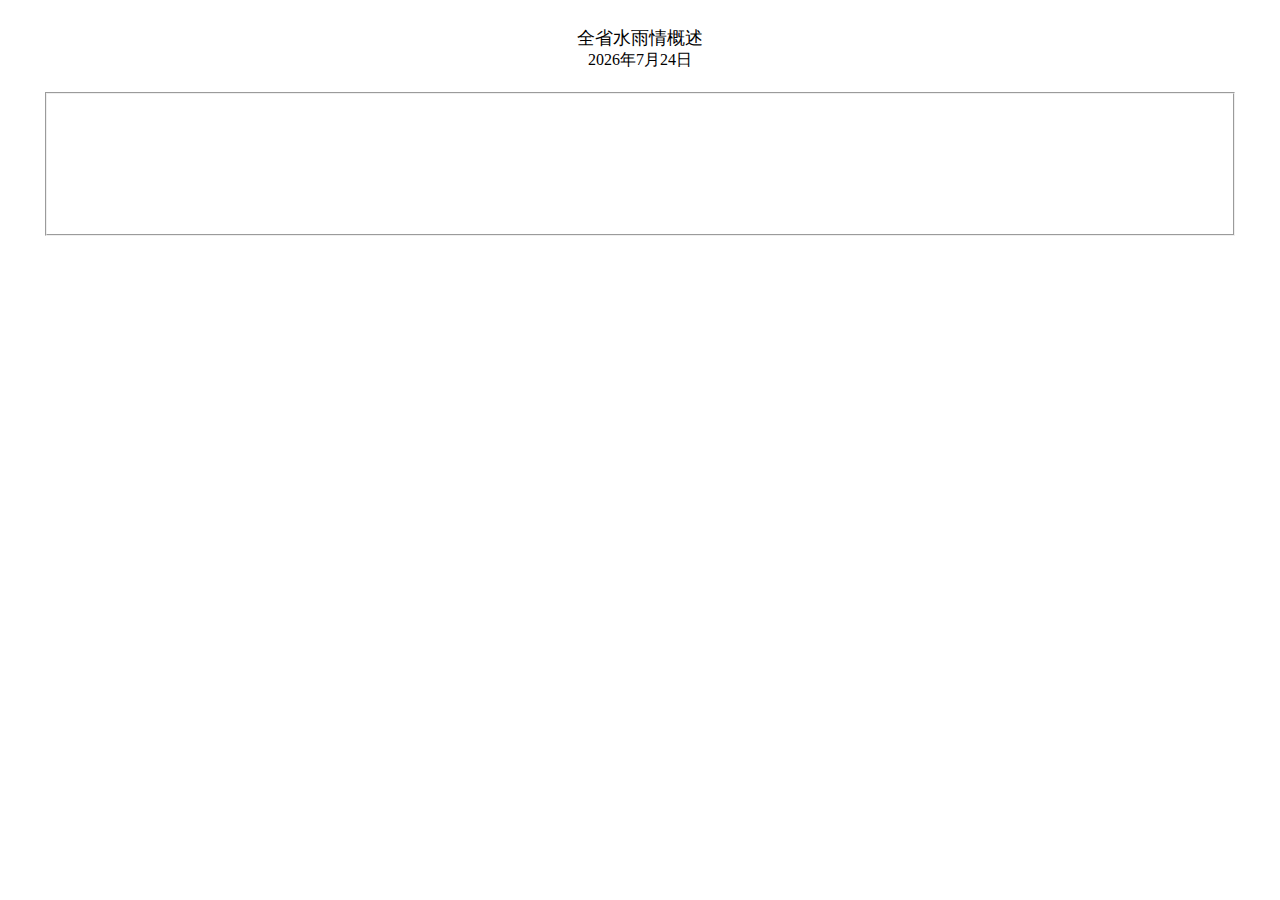
<file: src/main/webapp/PDAService/syqgs.html>
<html>
<head>
<meta http-equiv="Content-Type" content="text/html; charset=utf-8">
<meta http-equiv="Pragma" content="no-cache"> 
<title>全省水雨情概述</title>
	<script type="text/javascript" src="scripts/jquery.min.js"></script>
<style type="text/css">
<!--
.style1 {font-size: 18px}
.style2 {font-size: 16px}
-->
</style>
	<script>
        $(function () {
            ajaxHandler();
            setInterval("ajaxHandler()",300000);
        })

        function ajaxHandler() {
            var myDate = new Date();
            var dateStr = myDate.getFullYear()+"年"+(myDate.getMonth()+1)+"月"+myDate.getDate()+"日";
            $('#date').text(dateStr);
            $.ajax({
                type: "GET",
                url: "http://111.75.205.67:7080/syq/rainsummarize/rainSummarizeHandler",
                success: function (response) {
                    if (response['status'] === 1) {
                        var data = response['data'];
                        //解析数据结构并生成相应的页面元素
                        $("#rain").html("雨情："+data.rain);
                        $("#river").html("江河水情："+data.river);
                        $("#reservoir").html("水库水情："+data.reservoir);
                    }
                },
                error: function () {
                }

            });
        }
	</script>

</head>
<body>
<table cellpadding="0" cellspacing="0" width="95%" align="center">
<tr><td align="center" width="100%">
<BR>
<span class="style1">全省水雨情概述</span><BR>
<span id="date" class="style2">
</span></td>
</tr>
<tr>
	<td>
      <table width="100%" border="0">
        <tr>
          <td><BR><fieldset style='padding:10px 10px;'>
			  <span class="style1"><span id="rain"></span><br>
			<br>
			<span id="river"></span><br>
			<br>
			<span id="reservoir"></span></span><br>
			<br>
			</fieldset><BR>
		  </td>
        </tr>
      </table>
	</td>
</tr>
</table>	
</body>
</html>
</file>
<file: src/main/webapp/PDAService/styles/default/map.css>
/********************** 用户地图显示的***********************/
.headtd{font-size: 14px; color: #ffffff;}
.bodytd{font-family: "Fixedsys";font-size: 16px; color: #000000;}
.bodyred{font-family: "Fixedsys"; font-size: 16px; color: #ff0000;}
.bodyblack{font-family: "Fixedsys"; font-size: 16px; color: #000000;}
.bodyhui{font-family: "Fixedsys"; font-size: 16px; color: #333333;}
.bodymin{font-family: "Fixedsys";font-size: 14px; color: #222222;}
.construction{line-height:24px; font-size: 14px; color: #000000;}

.listhead{font-size: 12px; font-family: Arial; font-weight:bold;}
.listmain{font-size: 12px; font-family: Arial;color:#222222;}
.listnormal{font-size: 12px; font-family: Arial;}
</file>
<file: src/main/webapp/PDAService/styles/default/list.css>
/** 相关列表样式定义 **/

.TitleBold {
	font-size: 16px;
	font-weight: bold;
	text-decoration: none;
	color: #0000ff;
}

/*********** 链接列表样式定义 ************/
div.linkList {
	border:1 solid #6699CC;
	background-color:#E2ECF5;
}
div.linkList dl,dt,dd{margin:0;padding:0;}
div.linkList dt {
	border-bottom:1 solid #69C;
	background-color:#A6C4E1;
	padding:5px 5px;
	line-height:11pt;
}
div.linkList dd {
	background-image:url(images/ico.gif);
	background-repeat:no-repeat;
	padding:2px 2px;
	padding-left:12px;
	line-height:11pt;
}
div.linkList a {
	color:#333366;
	text-decoration:none;
}
div.linkList a:hover {
	color:red;
	text-decoration:underline;
}
/*********** end 链接列表样式定义 ************/


/* ---------- 定义显示数据的表格样式 ------------ */

TABLE.list {
	color:black;
	/*background-color:#CFCFCF;表现为内部线条颜色*/
	border:1 solid #003F8E;
	cursor:default;
	list:expression(this.cellSpacing=1,this.cellPadding=0);
}
TABLE.list CAPTION { 
	font-size:11pt;color:#366798;height:25px;
	padding-left:10px;
	font-weight:normal;
	text-align:left;
	/*background-image:url(images/desktop.gif);
	background-repeat:no-repeat;*/
}
TABLE.list TH {
	height:20px;
	color:white;
	font-size:10pt;
	font-weight:normal;

	line-height:15px;
	background-image:url(images/thBg.gif);
}
TABLE.list TH.left {
	text-align:left;
	line-height:15px;
}
TABLE.list TH.title {
	text-align:center;
	color:white;
	height:25px;
	font-weight:bold;
	background-color:#63BBD2;
	background-image:url(images/thBg.gif);
}

TABLE.list TH.foot 
{
	color:#444444;
	text-align:right;
	font-weight:normal;
	background-color:#E3E9F2;
	background-image:url(.);
}

TABLE.list TR {
	background-color:white;
	background-color:expression('#B8E6F3,#FFFFFF'.split(',')[rowIndex%2]);
}

TABLE.list TR TD A { color:#293661;text-decoration:none; }
TABLE.list TR TD A:visited { color:#444;text-decoration:none; }
TABLE.list TR TD A:hover { color:#990000; }
TABLE.list TD {
	color:#222;
	padding-left:5px;padding-right:2px;
}

/*************************** 显示数据表格样式定义 ******************************************/
TABLE.main
{
	border: 1px solid #ccc;;
	font-size:9pt;
	background-color:#CCC;	/* 表现为表格线条的颜色 */
	/*width:100%;*/
}

/* 表头 */
TABLE.main TH
{
	background-color:#006699;
	font-size:9pt;
	font-weight:normal;
	color:white;
	height:22px;
	position: relative;  
	/*top:expression(this.offsetParent.scrollTop);*/
}

TABLE.main TR{
	background-color:white;
	height:22px;
}

/*相邻行颜色区分之一*/
TABLE.main TR.true{
	background-color:white;
	height:22px;
}
/*相邻行颜色区分之二*/
TABLE.main TR.false{
	background-color:#EFEFEF;
	height:22px;
}

/* 被选中行的样式定义 */
TABLE.main TR.selected {
	background-color:#D8F0FC;
	height:22px;
	/*cursor:hand;*/
}

/* 未被选中行的样式定义，和默认一样 */
TABLE.main TR.unselected {
	background-color:white;
	height:22px;
	cursor:default;
}

/*鼠标移入行样式*/
TABLE.main TR.overrow {
	background-color: #DDDDDD;
}

/*鼠标移出行样式*/
TABLE.main TR.outrow {
	background-color: WHITE;
}

/* 着重标记行的样式 */
TABLE.main TR.emp {
	background-color:#AA0000;
	color:white;
	font-weight:bold;
	height:22px;
}
/* 着重标记行的样式 */
TABLE.main TD.emp {
	background-color:#AA0000;
	color:white;
	font-weight:bold;
	height:22px;
}
/* 统计行的样式 */
TABLE.main TR.count {
	background-color:#DEDEDE;
	height:22px;
}

/*一个象素高的水平线*/
TABLE.main TR.hor_line{
	background-color:#888888;
	height:1px;
}

/**表格底部行样式*/
TABLE.main TR.foot {
	background-color:#DDD;
	color:#444;
}
TABLE.main TR.foot TH {
	background-color:#DDD;
	color:#444;
}


TABLE.main TD {
	padding:2px 2px;
}

TABLE.main TD.invalidDate {
	background-color:#CCCCCC;
}

/* 需要加粗左边框的单元格 */
TABLE.main TD.borderleft_bold {
	padding-left:1px;
	padding-right:1px;
	border-left:2 solid black;
}

TABLE.main TH.borderleft_bold {
	padding-left: 1px;
	padding-right: 1px;
	border-left: 2 solid black;
}
/*************************** 结束数据表格样式定义 ******************************************/
/* ---------- end 定义显示数据的表格样式 ------------ */
</file>
<file: src/main/webapp/PDAService/images/SimpleBlog.css>
* { margin: 0; padding: 0; }

body {
	background: #FFF;
	font: normal 70%/1.5em Verdana, Tahoma, Verdana, sans-serif;
	color: #333; 
	text-align: center;
}
/* links */
a {
	background: inherit;
	text-decoration: none;
	color: #667F99;	
}
a:hover {
	background: inherit;
	color: #996800; 
}
/* headers */
h1, h2, h3 {
	font-family: Verdana, Tahoma, 'Trebuchet MS', Sans-serif;
	font-weight: Bold; 		
}
h1 { font-size: 120%; }
h2 { font-size: 110%; text-transform: uppercase; }
h3 { font-size: 110%; color: #007E80; }

h1, h2, h3, p {
	margin: 0;
	padding: 10px;		
}
.title{
	font-size:12pt;
}
ul, ol {
	margin: 10px 20px;
	padding: 0 20px;
}

/* images */
img {
	border: 0px solid #CCC;
}
img.float-right {
  margin: 5px 0px 5px 10px;  
}
img.float-left {
  margin: 5px 10px 5px 0px;
}

code {
  margin: 5px 0;
  padding: 10px;
  text-align: left;
  display: block;
  overflow: auto;  
  font: 500 1em/1.5em 'Lucida Console', 'courier new', monospace ;
  /* white-space: pre; */
  background: #FAFAFA;
  border: 1px solid #f2f2f2;  
}
acronym {
  cursor: help;
  border-bottom: 1px solid #777;
}

/* blockquote */
blockquote {
	margin: 10px;
 	padding: 0 0 0 28px;  
   border: 1px solid #f2f2f2; 
  	background: #FAFAFA url(quote.gif) no-repeat 5px 5px;    
}

/* form elements */
form {
	margin:10px; padding: 0 5px;
	border: 1px solid #f2f2f2; 
	background-color: #FAFAFA; 
}
label {
	display:block;
	font-weight:bold;
	margin:5px 0;
}
input {
	padding:2px;
	border:1px solid #eee;
	font: normal 1em Verdana, sans-serif;
	color:#777;
}
textarea {
	width:400px;
	padding:2px;
	font: normal 1em Verdana, sans-serif;
	border:1px solid #eee;
	height:100px;
	display:block;
	color:#777;
}
input.button { 
	margin: 0; 
	font: bolder 12px Arial, Sans-serif; 
	border: 1px solid #CCC; 
	padding: 2px 3px; 
	background: #FFF;
	color: #275F6C;
}
/* search form */
form.search {
	padding: 0; margin: 0; 
	vertical-align: bottom;
	border: none;
	background-color: transparent;
}
form.search input.textbox { 
	margin: 0; padding: 1px;
	width: 120px;
	border: 1px solid #CCC; 
	background: #FFF;
	color: #333; 
}
form.search input.button {
	height: 20px;
	padding: 1px 3px;
	width: 60px;
}

/********************************************
   LAYOUT
********************************************/ 
#wrap {
	width: 833px;
	background: url(bg.jpg) repeat-y center top;
	margin: 0 auto;
	text-align: left;
}
#content-wrap {
	position: relative;
	width: 833px;
	margin: 0 auto;
	padding: 0;	
}
/* header */
#header {
	position: relative;
	width: 833px;
	height: 100px;
	background: #FFF url(header.jpg) no-repeat center top;
	margin: 0; padding: 0;
	font-size: 14px;
	color: #FFF;
}
#header h1#logo {
	position: absolute;
	margin: 0; padding: 0;
	font: bold 42px 'Trebuchet MS', Arial, Sans-serif;
	letter-spacing: -2px;
	color: #FFF;
	text-transform: none;
	
	/* change the values of top and Left to adjust the position of the logo*/
	top: 19px; left: 53px;	
}
#header h2#slogan {
	position: absolute;
	z-index: 9999999;
	margin: 0;
	padding: 0;
	font: bold 12px 'Trebuchet MS', Arial, Sans-serif;
	text-transform: none;
	color: #FFF;
	top: 65px;
	left:75px;
	width: 270px;
}
#header #searchform {
	float: right;
	padding: 45px 40px 0 0;
	display: inline;
}
/* menu */
#menu {
	clear: both;
	width: 833px;
	height: 26px;
	background: #FFF url(menubg.jpg) repeat-y;
	margin: 0;
	font: bolder 12px/26px Tahoma, Verdana, Arial, Sans-Serif;			
}
#menu ul{
	margin: 0; padding: 0 0 0 35px;
}
#menu ul li {
	float: left;
	list-style: none;		
}
#menu ul li a {
	display: block;
	text-decoration: none;	
	padding: 0 10px;
	background: inherit;
	color: #FFF;
}
#menu ul li a:hover {
   background: #FFF; 
	color: #333;  
}
#menu ul li#current a {	
	background: #30899F; 
	color: #FFF;	
}

/* Main */
#main {
	float: left;
	padding-left: 30px;
	padding-bottom: 20px;
	margin: 0;
}
#main h1 {
	color: #667F99; 
	border-bottom: 1px solid #CCCCCC;
	background: #F6F6F6 url(arrow.gif) no-repeat 5px 50%;
	width: 755px;
	padding: 3px 0 3px 20px;	
	margin: 10px 0 0 0;
	
}

/* Main */
#mainnew {
	float: left;	
	width: 56%;
	padding-left: 30px;
	padding-bottom: 20px;
	margin: 0;
}
#mainnew h1 {
	color: #667F99; 
	border-bottom: 1px solid #CCCCCC;
	background: #F6F6F6 url(arrow.gif) no-repeat 5px 50%;	
	padding: 3px 0 3px 20px;	
	margin: 10px 0 0 0;
	
}


.post-footer {
	background-color: #FAFAFA;
	padding: 5px; margin: 20px 10px 0 10px;
	border: 1px solid #f2f2f2;
	font-size: 95%;	
}
.post-footer .date {
	background: url(clock.gif) no-repeat left center;
	padding-left: 20px; margin: 0 10px 0 5px;
}
.post-footer .comments {
	background: url(comment.gif) no-repeat left center;
	padding-left: 20px; margin: 0 10px 0 5px;
}
.post-footer .readmore {
	background: url(page.gif) no-repeat left center;
	padding-left: 20px; margin: 0 10px 0 5px;
}

/* sidebar */
#sidebar {
	float: right;
	width: 42%;
	padding-right:  25px;
	margin: 0;		
}	
#sidebar h1 {
	margin: 10px 0 0 0; 
	padding: 3px 10px; 
	font: bold 120% Tahoma, Verdana, Sans-Serif;	
	color: #FFF;	
	background: #B6B8BB;	
}
#sidebar ul.sidemenu {
	list-style: none;
	text-align: left;
	margin: 3px 0px 8px 0; padding: 0;
	text-decoration: none;	
}
#sidebar ul.sidemenu li {
	border-bottom: 1px solid #EFF0F1;
	background: url(bullet.gif) no-repeat 2px 3px ;
	padding: 2px 0 2px 25px;
	margin: 0 2px;			 
}

* html body #sidebar ul.sidemenu li { height: 1%; }

#sidebar ul.sidemenu a {
	font-weight: bold;
	padding: 2px 0; 		
	background: none;
}

/* footer */
#footer {
	clear: both;
	color: #66737B;
	font: normal 90% Verdana, Tahoma, sans-serif;
	font-size:9pt;
	background: #FFF url(footerbg.jpg) no-repeat center top;	
	width: 833px;
	height: 90px;
	text-align: center;
	padding: 8px 0 0 0;
	margin: 0 auto;	
}
.copyright{
	color: #66737B;
	font: bold, Fixedsys 120%, Tahoma, sans-serif;
	font-size:9pt;
	text-align: center;
	margin: 0 auto;	
}
#footer a { text-decoration: none; }

/* alignment classes */
.float-left  { float: left; }
.float-right { float: right; }
.align-left  { text-align: left; }
.align-right { text-align: right; }

/* additional classes */
.clear { clear: both; }
.gray {
	color: #EFF0F1; 
	font: bold 30px
}
.content{
	font-size:16px;
	padding-left:30px;
	line-height:28px;
}
.content_body{
	font-size:16px;
	padding-left:30px;
	line-height:28px;
	width:98%
}
.content_title{
	font-family: 黑体;
	font-size:24px;
}
.content_small_title{
	font-family: 宋体;
	font-size:16px;
	font-weight: bold;
}
.small_title{
	color:#667F99;
	font-size:16px;
	font-weight: bold;
}


/* new_header */
#new_header {
	position: relative;
	width: 833px;
	height: 100px;
	background: #FFF url(new_header.jpg) no-repeat center top;
	margin: 0; padding: 0;
	font-size: 14px;
	color: #FFF;
}
</file>
<file: src/main/webapp/PDAService/images/table.css>
/**输出界面的样式*/

BODY
{
	margin-top:5px;
	font-size:10pt;
	/*margin-left:5px;
	margin-right:5px;*/
}

/*************************** 显示数据表格样式定义 ******************************************/

TABLE.main
{
	border:1 solid black;
	font-size:9pt;
	background-color:#CCC;	/* 表现为表格线条的颜色 */
	/*width:100%;*/
}

/* 表头 */
TABLE.main TH
{
	background-color:#2c7d92;
	font-size:9pt;
	font-weight:normal;
	color:white;
	height:22px;
	position: relative;  
	/*top:expression(this.offsetParent.scrollTop);*/
}

TABLE.main TR{
	background-color:white;
	height:22px;
}

/*相邻行颜色区分之一*/
TABLE.main TR.true{
	background-color:white;
	height:22px;
}
/*相邻行颜色区分之二*/
TABLE.main TR.false{
	background-color:#EFEFEF;
	height:22px;
}

/* 被选中行的样式定义 */
TABLE.main TR.selected {
	background-color:#D8F0FC;
	height:22px;
}

/* 未被选中行的样式定义，和默认一样 */
TABLE.main TR.unselected {
	background-color:white;
	height:22px;
}

/*鼠标移入行样式*/
TABLE.main TR.overrow {
	background-color: #DDDDDD;
}

/*鼠标移出行样式*/
TABLE.main TR.outrow {
	background-color: WHITE;
}

/* 着重标记行的样式 */
TABLE.main TR.emp {
	background-color:#AA0000;
	color:white;
	font-weight:bold;
	height:22px;
}
/* 着重标记行的样式 */
TABLE.main TD.emp {
	background-color:#AA0000;
	color:white;
	font-weight:bold;
	height:22px;
}
/* 统计行的样式 */
TABLE.main TR.count {
	background-color:#DEDEDE;
	height:22px;
}

/*一个象素高的水平线*/
TABLE.main TR.hor_line{
	background-color:#888888;
	height:1px;
}

/**表格底部行样式*/
TABLE.main TR.foot {
	background-color:#DDD;
	color:#444;
}
TABLE.main TR.foot TH {
	background-color:#DDD;
	color:#444;
}


TABLE.main TD {
	padding:2px 2px;
}

TABLE.main TD.invalidDate {
	background-color:#CCCCCC;
}

/* 需要加粗左边框的单元格 */
TABLE.main TD.borderleft_bold {
	padding-left:1px;
	padding-right:1px;
	border-left:2 solid black;
}

TABLE.main TH.borderleft_bold {
	padding-left: 1px;
	padding-right: 1px;
	border-left: 2 solid black;
}

/*************************** 结束数据表格样式定义 ******************************************/
</file>
